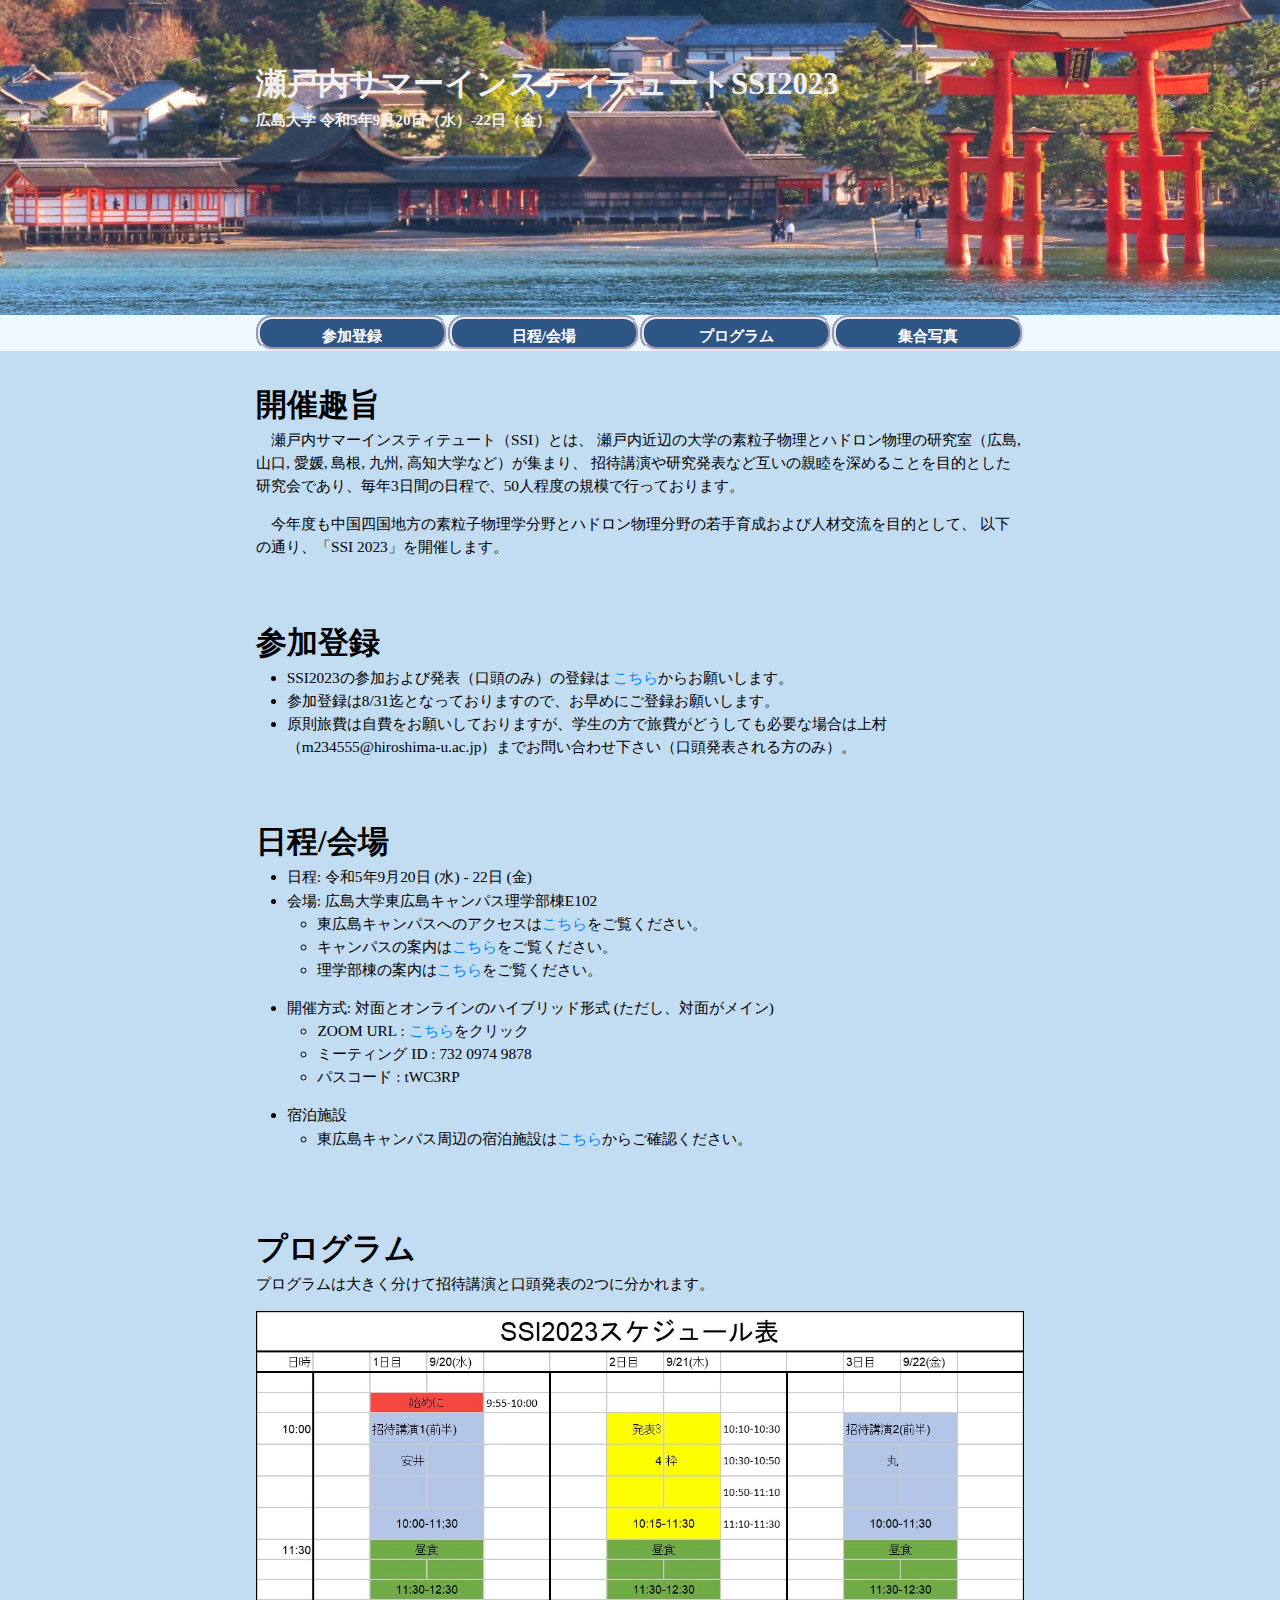
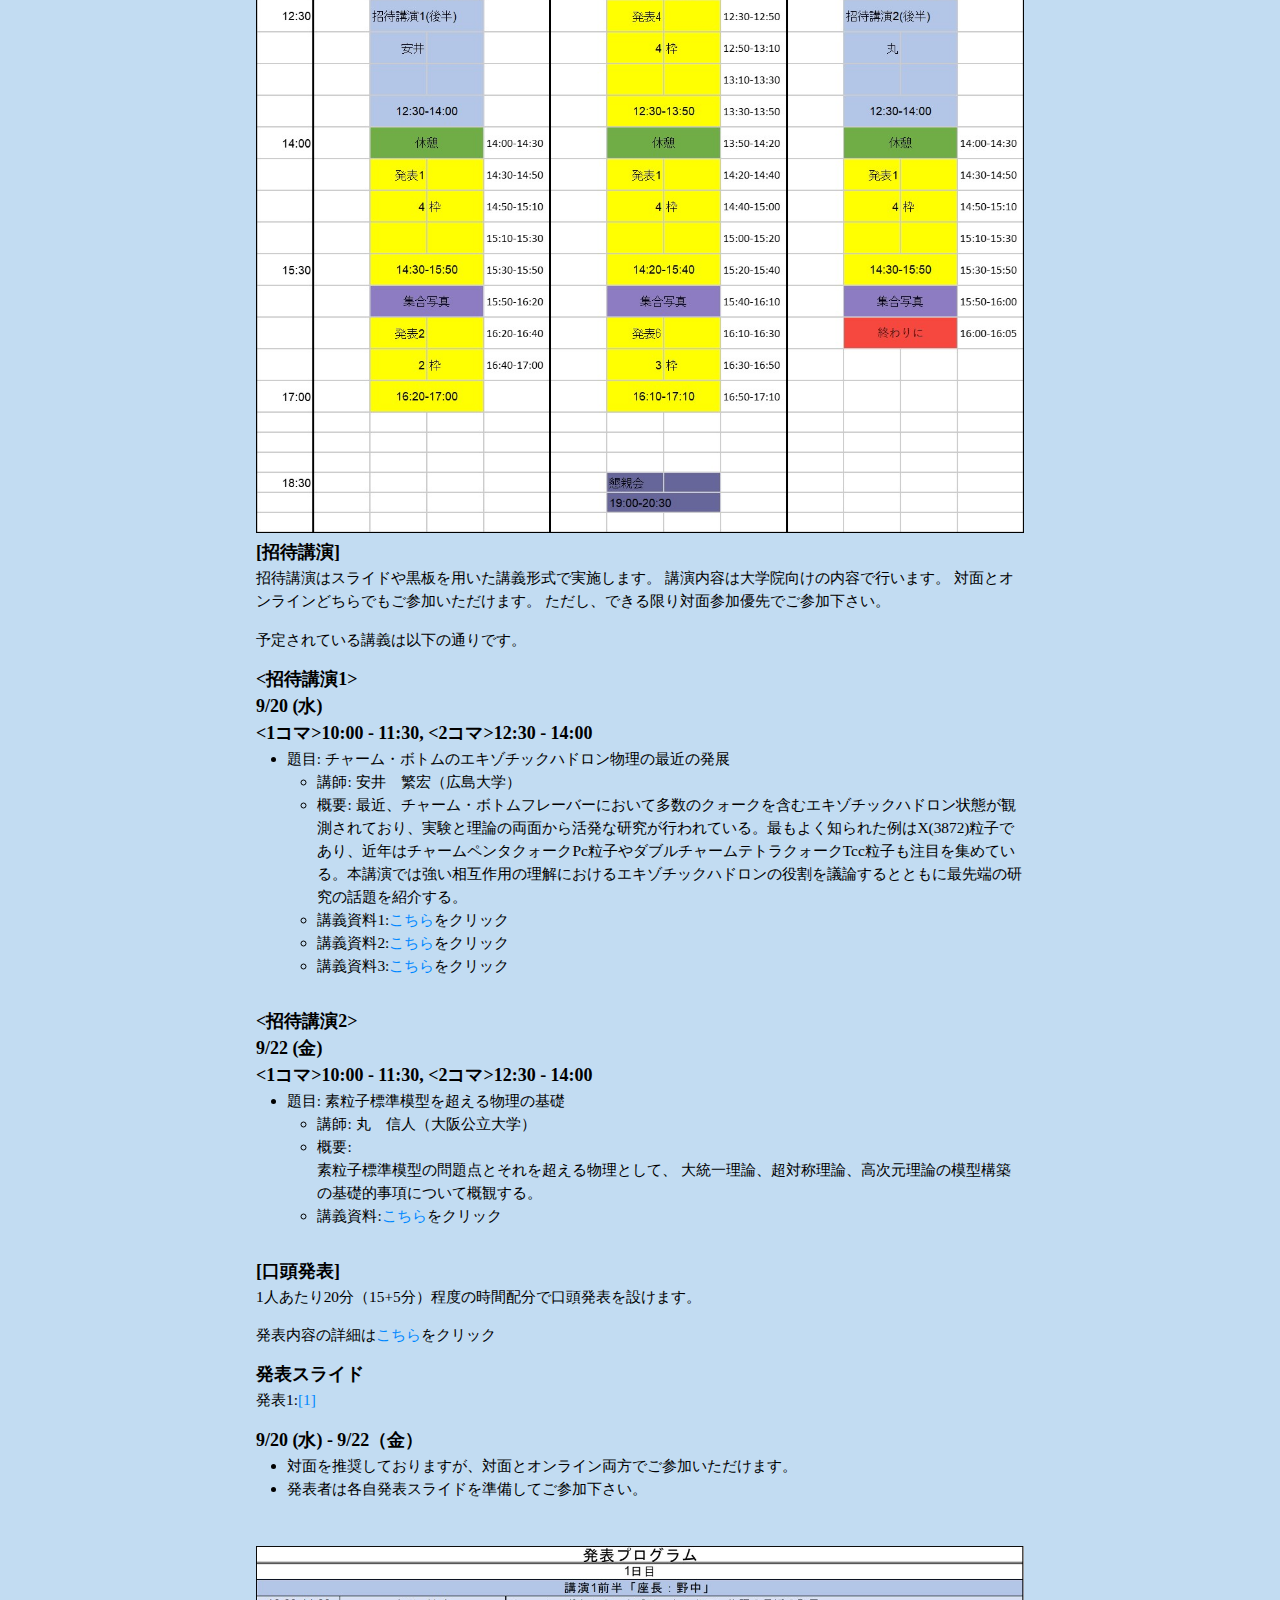
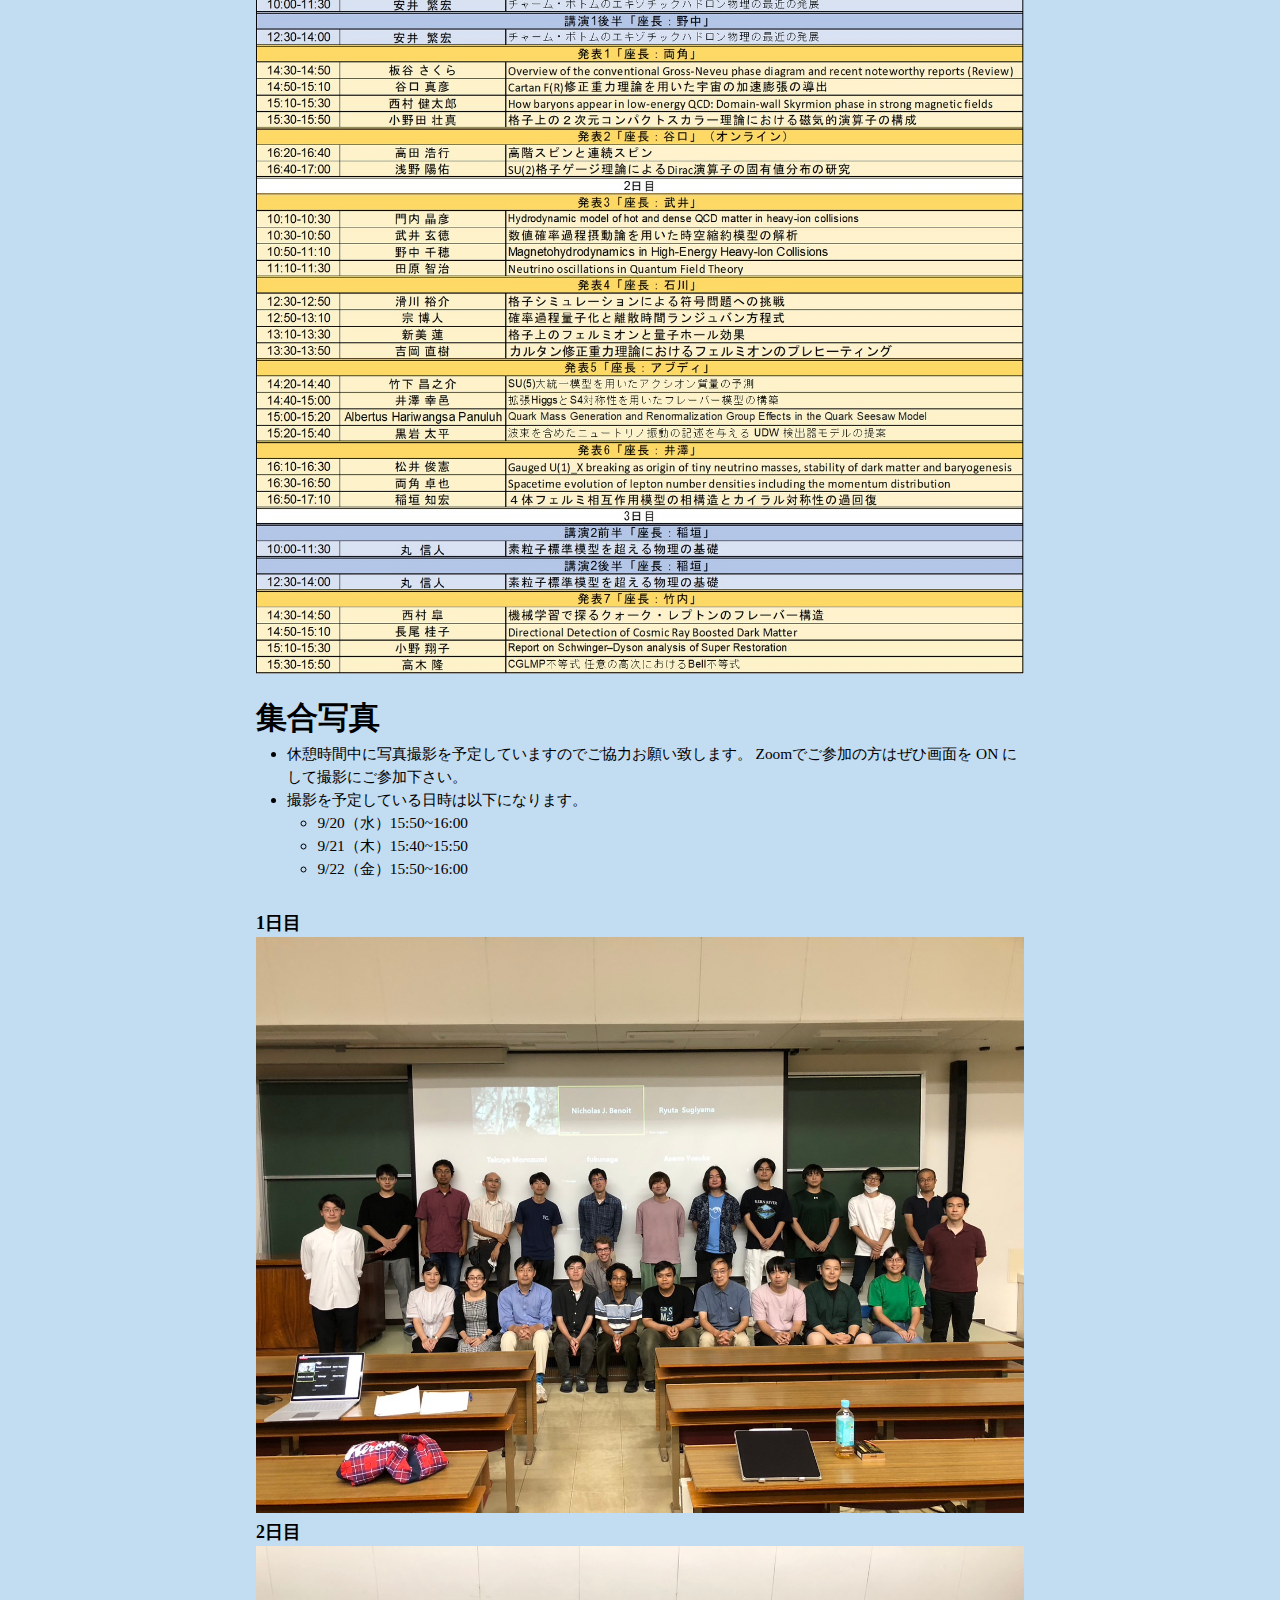
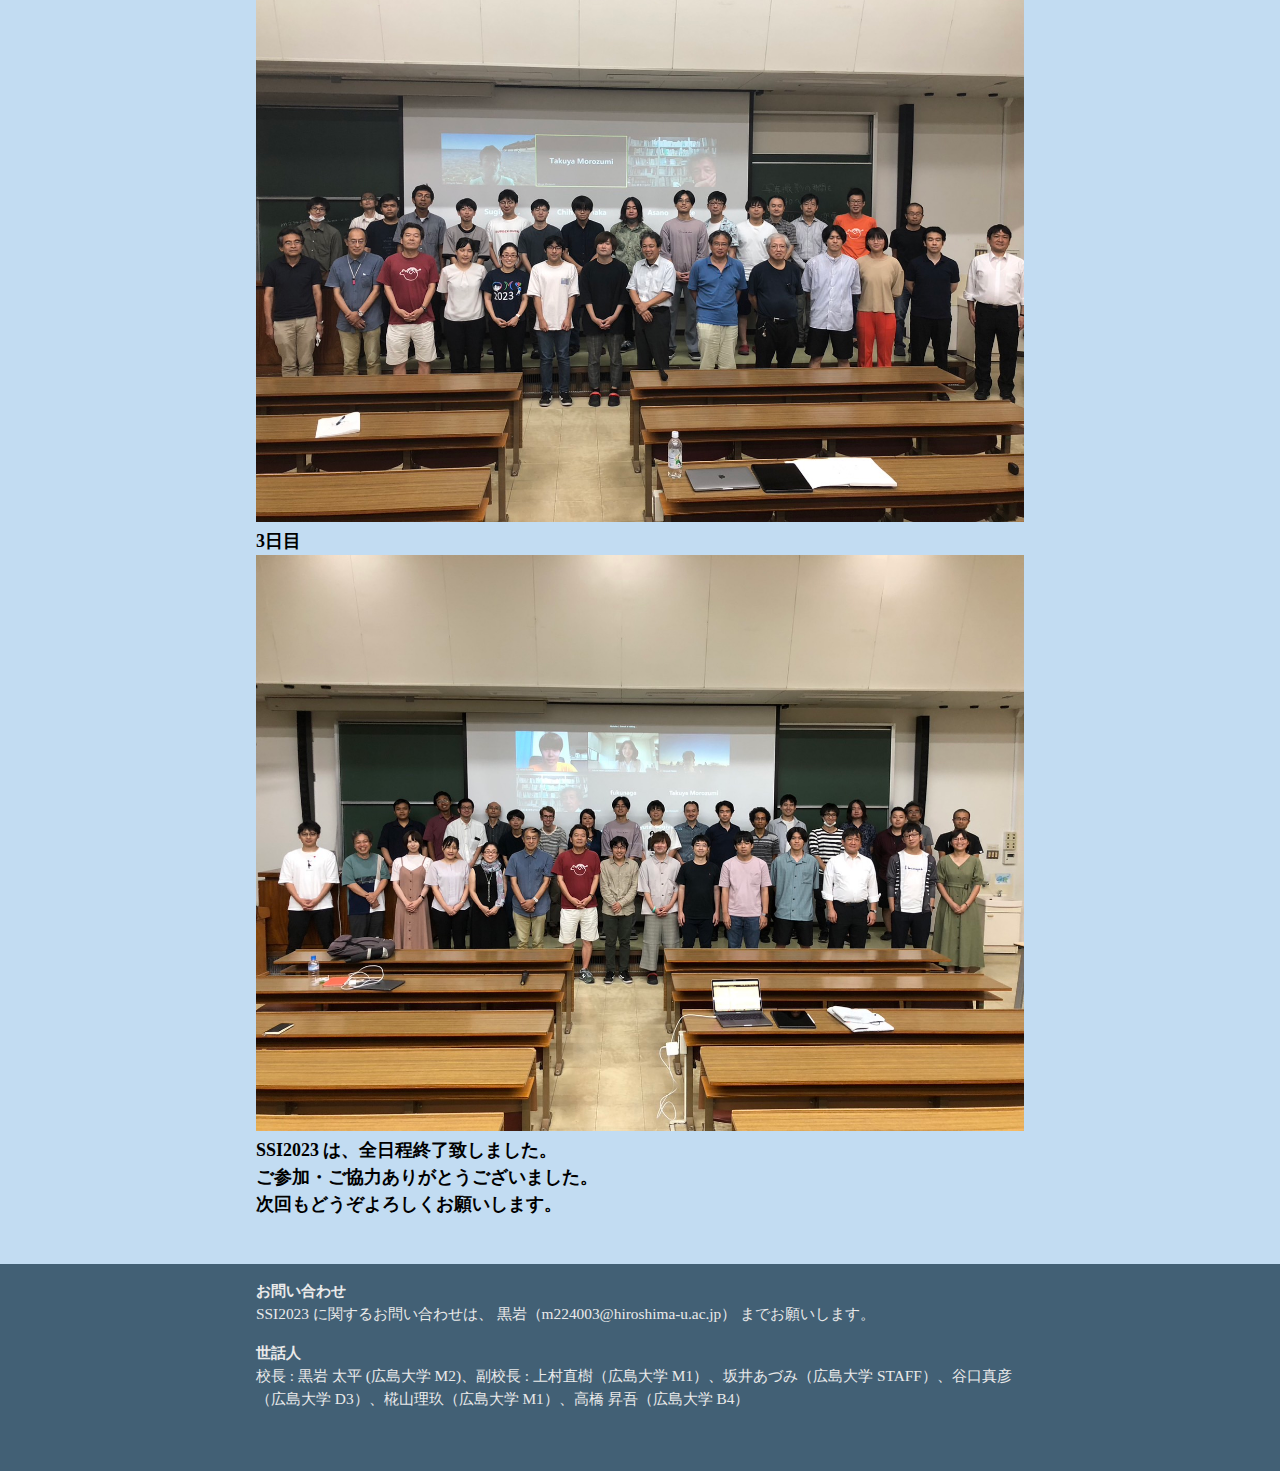
<file: index.html>
<!doctype html>
<html lang="ja">
<head>
  <meta charset="UTF-8">
  <meta name="keywords" content="SSI,2023,広島大学,素粒子物理学,夏の学校,ハドロン物理,瀬戸内サマー">
  <meta name="description" content="瀬戸内サマーインスティテュートSSI 2023">
  <meta name="author" content="Kuroiwa Taihei">
  <meta name="viewport" content="width=device-width,initial-scale=1">
 
  <title>
    瀬戸内サマーインスティテュートSSI2023
　</title>
 
 <link rel="stylesheet" media="all" href="style.css" />
 <script src="js/jquery-3.6.0.min.js"></script>
 <script src="js/style.js"></script>

 <!-- Favicon -->
 <link rel="icon" type="image/png" href="img/miyajima.jpg">   
</head>

<body>
  <header id="top">    
    <c href="index.html">
      <h1>瀬戸内サマーインスティテュートSSI2023</h1>
      <h4>広島大学 令和5年9月20日（水）-22日（金）</h4>
  </header>
  
  <nav id="header">
    <ul>
      <li><a href="#register">参加登録</a></li>
      <li><a href="#venue_date">日程/会場</a></li>
      <li><a href="#program">プログラム</a></li>
      <li><a href="#group_photo">集合写真</a></li>
    </ul>
  </nav>
  
  <main>
    <section>
      <h1>開催趣旨</h1>
      <p>
	　瀬戸内サマーインスティテュート（SSI）とは、
	瀬戸内近辺の大学の素粒子物理とハドロン物理の研究室（広島, 山口, 愛媛, 島根, 九州, 高知大学など）が集まり、
	招待講演や研究発表など互いの親睦を深めることを目的とした研究会であり、毎年3日間の日程で、50人程度の規模で行っております。
      </p>

      <p>
        　今年度も中国四国地方の素粒子物理学分野とハドロン物理分野の若手育成および人材交流を目的として、
	以下の通り、「SSI 2023」を開催します。
      </p>
    </section>
    
    <section id="register">
      <h1>参加登録</h1>
      <ul>
	<li>SSI2023の参加および発表（口頭のみ）の登録は
	  <a href="https://docs.google.com/forms/d/1xX2q-aWELH9vZSJweuZX_vv5UMlr2ZgdOHJAuuuzhiQ/edit">こちら</a>からお願いします。
	</li>
	<li>参加登録は8/31迄となっておりますので、お早めにご登録お願いします。
	</li>
	<li>原則旅費は自費をお願いしておりますが、学生の方で旅費がどうしても必要な場合は上村（m234555@hiroshima-u.ac.jp）までお問い合わせ下さい（口頭発表される方のみ）。
	</li>
      </ul>
    </section>

    <section id="venue_date">
      <h1>日程/会場</h1>
      <ul>
	<li>日程: 令和5年9月20日 (水) - 22日 (金)</li>
        <li>会場: 広島大学東広島キャンパス理学部棟E102</li>
          <ul>
	    <li>東広島キャンパスへのアクセスは<a href="https://www.hiroshima-u.ac.jp/access/higashihiroshima">こちら</a>をご覧ください。
	    </li>
	    <li>キャンパスの案内は<a href="https://www.hiroshima-u.ac.jp/system/files/7228/1480383090_313089.pdf">こちら</a>をご覧ください。
	    </li>
	    <li>理学部棟の案内は<a href="pdf/理学部棟案内.pdf">こちら</a>をご覧ください。
	    </li>
          </ul>
        <li>開催方式: 対面とオンラインのハイブリッド形式 (ただし、対面がメイン)</li>
	<ul>
	  <li>ZOOM URL : <a href="https://us04web.zoom.us/j/73209749878?pwd=qpFdfCT3Tqr7O7D16zeRbVRybjHBPc.1">こちら</a>をクリック </li>
	  <li>ミーティング ID : 732 0974 9878</li>
          <li>パスコード : tWC3RP</li>
	</ul>
	<li>宿泊施設</li>
	<ul>
	  <li>東広島キャンパス周辺の宿泊施設は<a href="pdf/宿泊施設.pdf">こちら</a>からご確認ください。
	  </li>
	</ul>
      </ul>
    </section>

    <section id="program">
      <h1>プログラム</h1>
      <p>
        プログラムは大きく分けて招待講演と口頭発表の2つに分かれます。
      </p>

      <img src="img/スケジュール表.jpg" width="100%" height="100%">

      <h3>[招待講演]</h3>
      <p>
        招待講演はスライドや黒板を用いた講義形式で実施します。
        講演内容は大学院向けの内容で行います。
        対面とオンラインどちらでもご参加いただけます。
        ただし、できる限り対面参加優先でご参加下さい。
      </p>
      <p>
        予定されている講義は以下の通りです。
      </p>
      <h3>&lt;招待講演1&gt;</h3>
      <h3>9/20 (水)</h3>
      <h3><1コマ>10:00 - 11:30, <2コマ>12:30 - 14:00</h3>
      <ul>
	<li>
	  題目: チャーム・ボトムのエキゾチックハドロン物理の最近の発展
	</li>
        <ul>
          <li>講師: 安井　繁宏（広島大学）</li>
          <li>
            概要: 最近、チャーム・ボトムフレーバーにおいて多数のクォークを含むエキゾチックハドロン状態が観測されており、実験と理論の両面から活発な研究が行われている。最もよく知られた例はX(3872)粒子であり、近年はチャームペンタクォークPc粒子やダブルチャームテトラクォークTcc粒子も注目を集めている。本講演では強い相互作用の理解におけるエキゾチックハドロンの役割を議論するとともに最先端の研究の話題を紹介する。
          </li>
          <li>
	    講義資料1:<a href="pdf/230915_Chp1.pdf">こちら</a>をクリック
          </li>
	  <li>
	    講義資料2:<a href="pdf/230915_Chp2.pdf">こちら</a>をクリック
	  </li>
	  <li>
            講義資料3:<a href="pdf/230915_Chp3.pdf">こちら</a>をクリック
	  </li>
        </ul>
      </ul>
      <h3>&lt;招待講演2&gt;</h3>
      <h3>9/22 (金)</h3>
      <h3><1コマ>10:00 - 11:30, <2コマ>12:30 - 14:00</h3>
      <ul>
	<li>
	    題目: 素粒子標準模型を超える物理の基礎
	</li>
        <ul>
          <li>講師: 丸　信人（大阪公立大学）</li>
	  <li>
	    概要:<br>
	    素粒子標準模型の問題点とそれを超える物理として、
大統一理論、超対称理論、高次元理論の模型構築の基礎的事項について概観する。 
	  </li>
          <li>
	    講義資料:<a href="pdf/SSI2023_maru.pdf">こちら</a>をクリック
          </li>
        </ul>
      </ul>
      <h3>[口頭発表]</h3>
      <p>
        1人あたり20分（15+5分）程度の時間配分で口頭発表を設けます。
      </p>
      <p>
	発表内容の詳細は<a href="pdf/SSI2023概要まとめ.pdf">こちら</a>をクリック
      </p>
      <h3>
	発表スライド
      </h3>
      <p>
        発表1:<a href="pdf/SS!2023板谷さくら.pdf">[1]</a>
      </p>
      <h3>9/20 (水) - 9/22（金）</h3>
      <ul>
        <li>対面を推奨しておりますが、対面とオンライン両方でご参加いただけます。</li>
        <li>発表者は各自発表スライドを準備してご参加下さい。</li>
      </ul>
    </section>

    <img src="img/発表早見表.jpg" width="100%" height="100%">


    <section id="group_photo">
      <h1>集合写真</h1>
      <ul>
	<li>
	  休憩時間中に写真撮影を予定していますのでご協力お願い致します。
	  Zoomでご参加の方はぜひ画面を ON にして撮影にご参加下さい。
	</li>
	<li>撮影を予定している日時は以下になります。</li>
	<ul>
	<li>9/20（水）15:50~16:00</li>
	<li>9/21（木）15:40~15:50</li>
	<li>9/22（金）15:50~16:00</li>
	</ul>
      </ul>
      <h3>1日目</h3>
      <img src="img/SSI2023写真1.jpg" width="100%" height="100%">
      <h3>2日目</h3>
      <img src="img/SSI2023写真2.jpg" width="100%" height="100%">
      <h3>3日目</h3>
      <img src="img/SSI2023写真3.jpg" width="100%" height="100%">
      <h3>
	<p>SSI2023 は、全日程終了致しました。</br>
        ご参加・ご協力ありがとうございました。</br>
        次回もどうぞよろしくお願いします。</p>
      </h3>
    </section>   

  </main>
  
  <footer>
    <h4>お問い合わせ</h4>
    <p>
      SSI2023 に関するお問い合わせは、
	黒岩（m224003@hiroshima-u.ac.jp）
      までお願いします。
    </p>
    <h4>世話人</h4>
    <p>
      校長 : 黒岩 太平 (広島大学 M2)、副校長 : 上村直樹（広島大学 M1）、坂井あづみ（広島大学 STAFF）、谷口真彦（広島大学 D3）、椛山理玖（広島大学 M1）、高橋 昇吾（広島大学 B4）
    </p>
  </footer>
<p id="pagetop"><a href="#">TOP</a></p>    
</body>
</html>
</file>
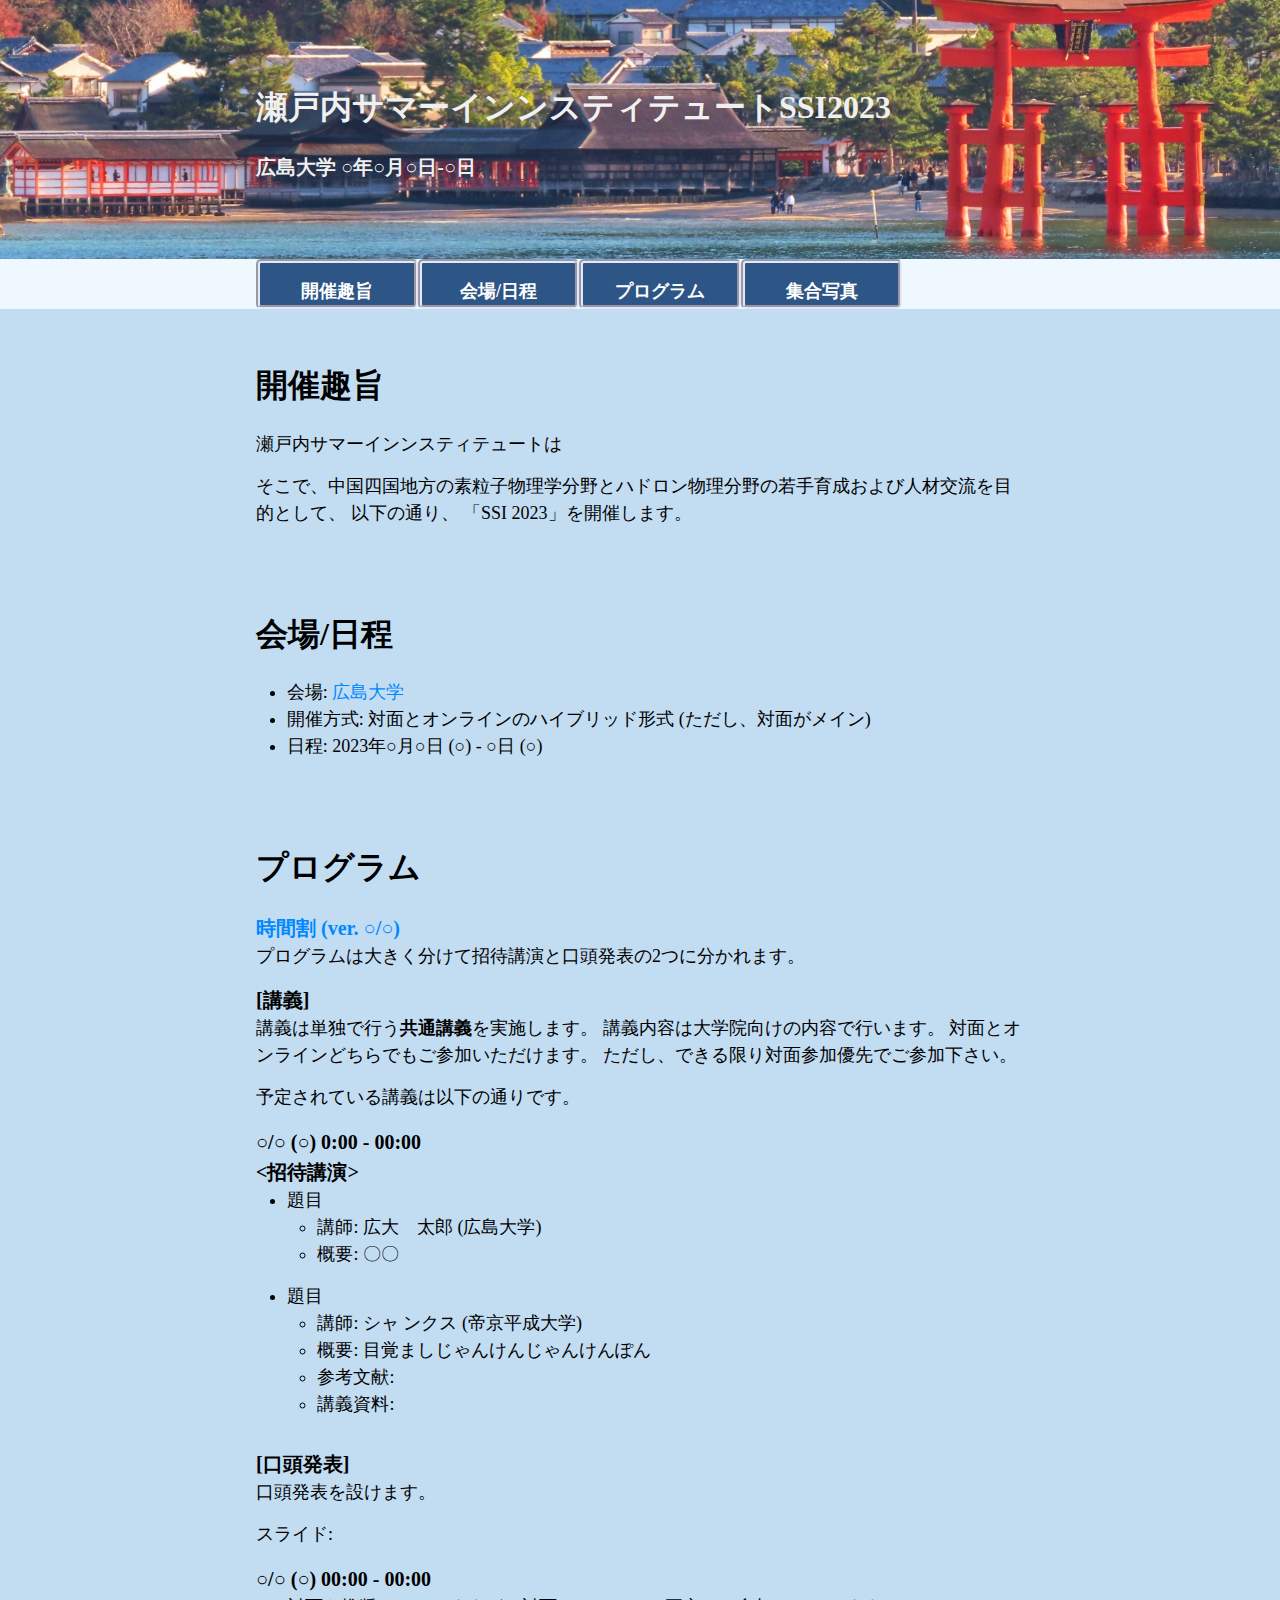
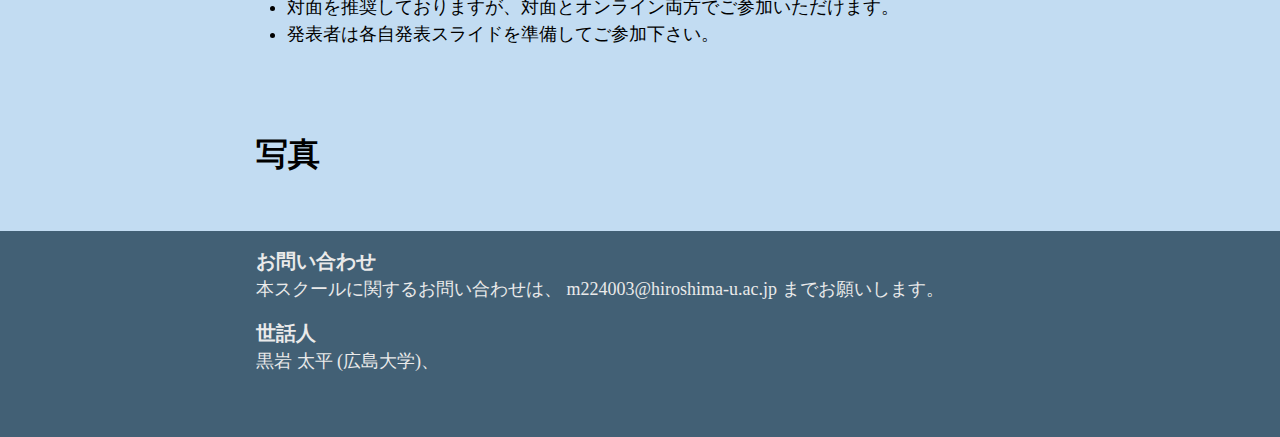
<file: SSI_Web/index.html>
<!doctype html>
<html lang="ja">
<head>
  <meta charset="UTF-8">
  <meta name="keywords" content="素粒子物理学,夏の学校,2023,ハドロン物理,SSI,広島大学,瀬戸内サマー">
  <meta name="description" content="瀬戸内サマーインスティテュートSSI 2023">
  <meta name="author" content="Kuroiwa Taihei">
  <meta name="viewport" content="width=device-width,initial-scale=1">
 
  <title>
    瀬戸内サマーインスティテュートSSI2023
　</title>
 
 <link rel="stylesheet" media="all" href="style.css" />
 <script src="js/jquery-3.6.0.min.js"></script>
 <script src="js/style.js"></script>

 <!-- Favicon -->
 <link rel="icon" type="image/png" href="img/miyajima.jpg">   
</head>

<body>
  <header id="top">    
    <c href="index.html">
      <h1>瀬戸内サマーインンスティテュートSSI2023</h1>
      <h4>広島大学 ○年○月○日-○日</h4>
  </header>
  
  <nav id="header">
    <ul>
      <li><a href="#aim">開催趣旨</a></li>
      <li><a href="#venue_date">会場/日程</a></li>
      <li><a href="#program">プログラム</a></li>
      <li><a href="#group_photo">集合写真</a></li>
    </ul>
  </nav>
  
  <main>
    <section id="aim">
      <h1>開催趣旨</h1>
      <p>
	瀬戸内サマーインンスティテュートは
      </p>

      <p>
        そこで、中国四国地方の素粒子物理学分野とハドロン物理分野の若手育成および人材交流を目的として、 以下の通り、
        「SSI 2023」を開催します。
      </p>
    </section>

    <section id="venue_date">
      <h1>会場/日程</h1>
      <ul>
        <li>会場: <a href="https://www.hiroshima-u.ac.jp/">広島大学</a></li>
        <li>開催方式: 対面とオンラインのハイブリッド形式 (ただし、対面がメイン)</li>
        <li>日程: 2023年○月○日 (○) - ○日 (○)</li>
      </ul>
    </section>

    <section id="program">
      <h1>プログラム</h1>
      <h3><a href="">時間割 (ver. ○/○)</a></h3>
      <p>
        プログラムは大きく分けて招待講演と口頭発表の2つに分かれます。
      </p>
      <h3>[講義]</h3>
      <p>
        講義は単独で行う<b>共通講義</b>を実施します。
        講義内容は大学院向けの内容で行います。
        対面とオンラインどちらでもご参加いただけます。
        ただし、できる限り対面参加優先でご参加下さい。
      </p>
      <p>
        予定されている講義は以下の通りです。
      </p>
      <h3>○/○ (○) 0:00 - 00:00</h3>
      <h3>&lt;招待講演&gt;</h3>
      <ul>
        <li>題目</li>
        <ul>
          <li>講師: 広大　太郎 (広島大学)</li>
          <li>
            概要: 〇〇
          </li>
        </ul>
        <li>題目</li>
        <ul>
          <li>講師: シャ ンクス (帝京平成大学)</li>
          <li>
            概要: 目覚ましじゃんけんじゃんけんぽん
          </li>
          <li>
            参考文献:
          </li>
          <li>
	    講義資料:
          </li>
        </ul>
      </ul>
      <h3>[口頭発表]</h3>
      <p>
        口頭発表を設けます。
      </p>
      <p>
        スライド:
      </p>
      <h3>○/○ (○) 00:00 - 00:00</h3>
      <ul>
        <li>対面を推奨しておりますが、対面とオンライン両方でご参加いただけます。</li>
        <li>発表者は各自発表スライドを準備してご参加下さい。</li>
      </ul>
    </section>

    <section id="group_photo">
       <h1>写真</h1>
    </section>   

  </main>
  
  <footer>
    <h4>お問い合わせ</h4>
    <p>
      本スクールに関するお問い合わせは、
	m224003@hiroshima-u.ac.jp
      までお願いします。
    </p>
    <h4>世話人</h4>
    <p>
      黒岩 太平 (広島大学)、
    </p>
  </footer>
<p id="pagetop"><a href="#">TOP</a></p>    
</body>
</html>
</file>
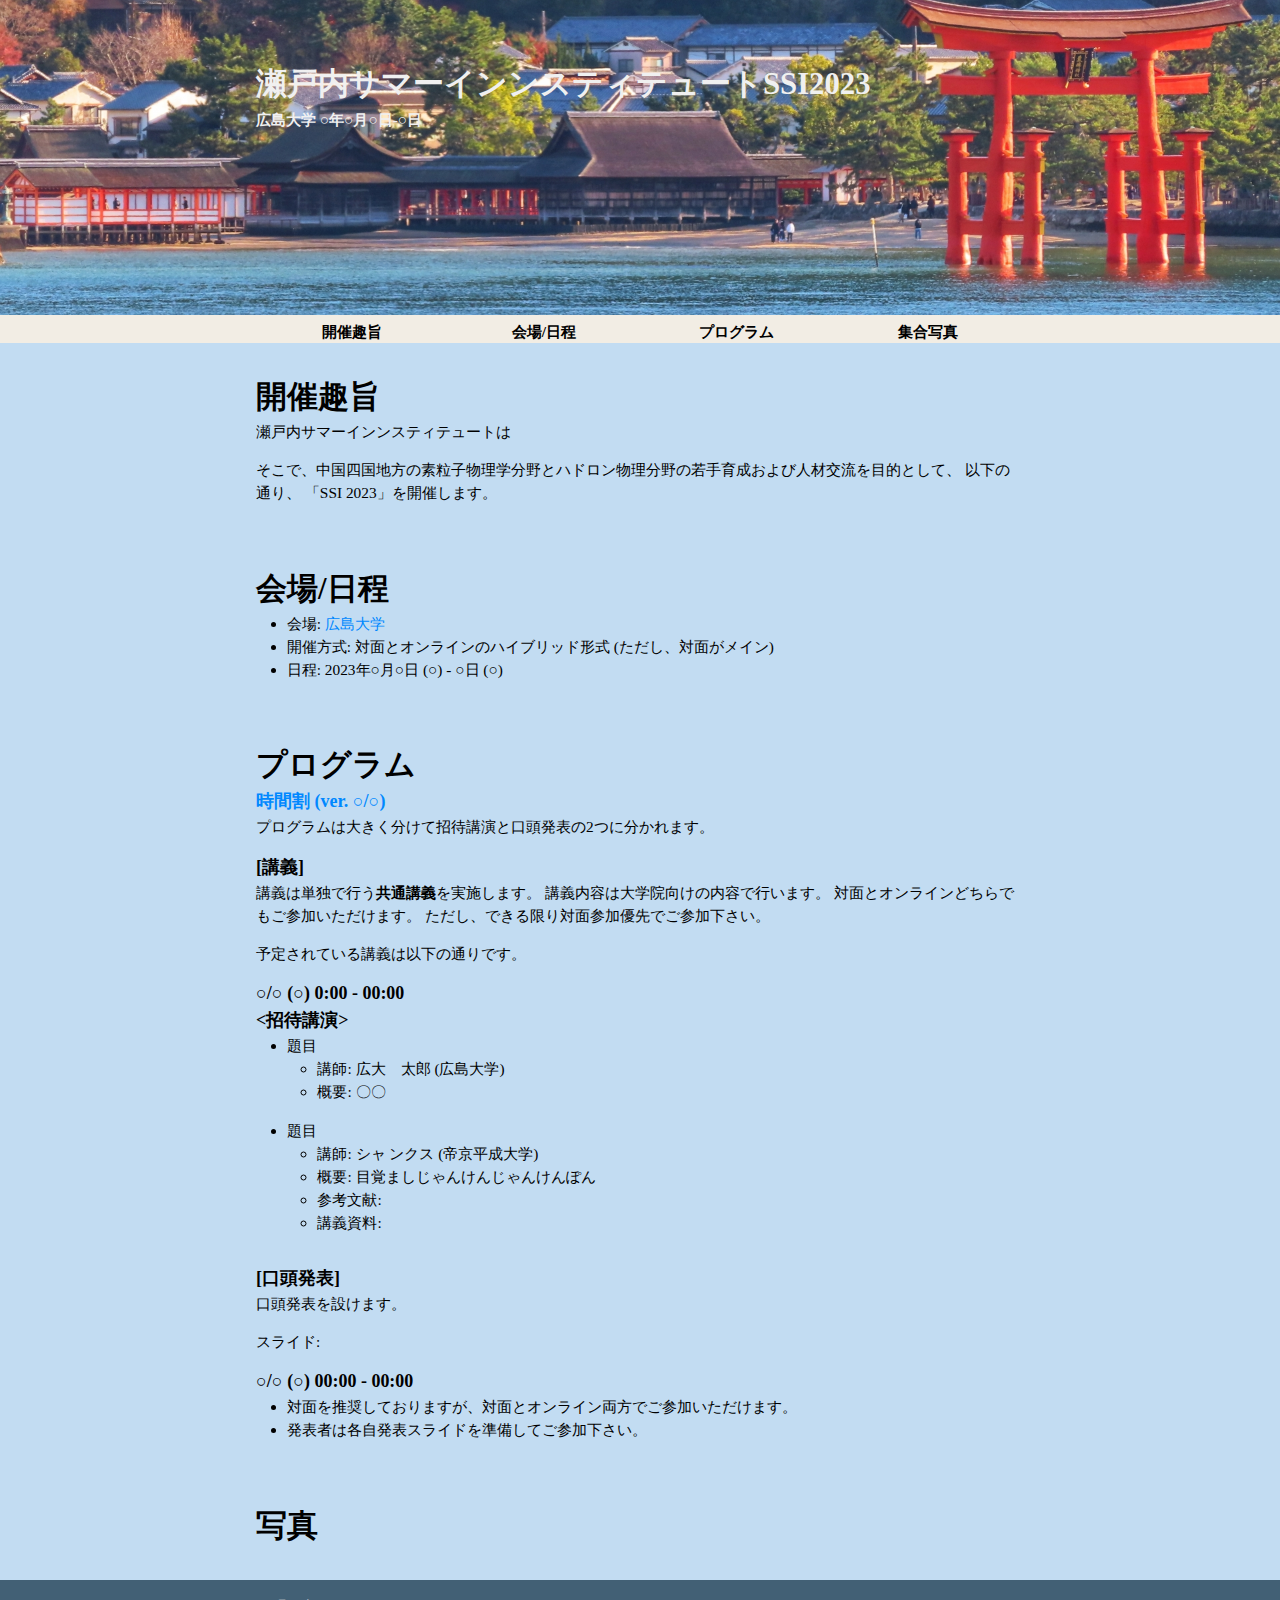
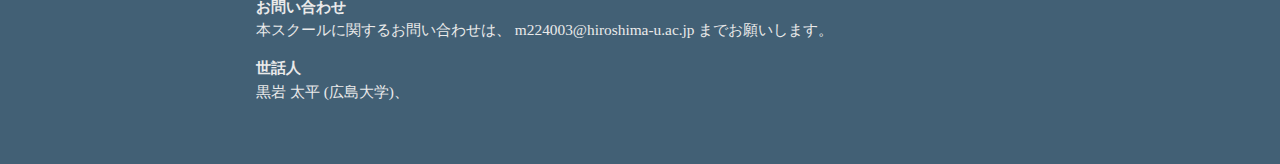
<file: ssi_web/index.html>
<!doctype html>
<html lang="ja">
<head>
  <meta charset="UTF-8">
  <meta name="keywords" content="素粒子物理学,夏の学校,2023,ハドロン物理,SSI,広島大学,瀬戸内サマー">
  <meta name="description" content="瀬戸内サマーインスティテュートSSI 2023">
  <meta name="author" content="Kuroiwa Taihei">
  <meta name="viewport" content="width=device-width,initial-scale=1">
 
  <title>
    瀬戸内サマーインスティテュートSSI2023
　</title>
 
 <link rel="stylesheet" media="all" href="style.css" />
 <script src="js/jquery-3.6.0.min.js"></script>
 <script src="js/style.js"></script>

 <!-- Favicon -->
 <link rel="icon" type="image/png" href="img/miyajima.jpg">   
</head>

<body>
  <header id="top">    
    <c href="index.html">
      <h1>瀬戸内サマーインンスティテュートSSI2023</h1>
      <h4>広島大学 ○年○月○日-○日</h4>
  </header>
  
  <nav id="header">
    <ul>
      <li><a href="#aim">開催趣旨</a></li>
      <li><a href="#venue_date">会場/日程</a></li>
      <li><a href="#program">プログラム</a></li>
      <li><a href="#group_photo">集合写真</a></li>
    </ul>
  </nav>
  
  <main>
    <section id="aim">
      <h1>開催趣旨</h1>
      <p>
	瀬戸内サマーインンスティテュートは
      </p>

      <p>
        そこで、中国四国地方の素粒子物理学分野とハドロン物理分野の若手育成および人材交流を目的として、 以下の通り、
        「SSI 2023」を開催します。
      </p>
    </section>

    <section id="venue_date">
      <h1>会場/日程</h1>
      <ul>
        <li>会場: <a href="https://www.hiroshima-u.ac.jp/">広島大学</a></li>
        <li>開催方式: 対面とオンラインのハイブリッド形式 (ただし、対面がメイン)</li>
        <li>日程: 2023年○月○日 (○) - ○日 (○)</li>
      </ul>
    </section>

    <section id="program">
      <h1>プログラム</h1>
      <h3><a href="">時間割 (ver. ○/○)</a></h3>
      <p>
        プログラムは大きく分けて招待講演と口頭発表の2つに分かれます。
      </p>
      <h3>[講義]</h3>
      <p>
        講義は単独で行う<b>共通講義</b>を実施します。
        講義内容は大学院向けの内容で行います。
        対面とオンラインどちらでもご参加いただけます。
        ただし、できる限り対面参加優先でご参加下さい。
      </p>
      <p>
        予定されている講義は以下の通りです。
      </p>
      <h3>○/○ (○) 0:00 - 00:00</h3>
      <h3>&lt;招待講演&gt;</h3>
      <ul>
        <li>題目</li>
        <ul>
          <li>講師: 広大　太郎 (広島大学)</li>
          <li>
            概要: 〇〇
          </li>
        </ul>
        <li>題目</li>
        <ul>
          <li>講師: シャ ンクス (帝京平成大学)</li>
          <li>
            概要: 目覚ましじゃんけんじゃんけんぽん
          </li>
          <li>
            参考文献:
          </li>
          <li>
	    講義資料:
          </li>
        </ul>
      </ul>
      <h3>[口頭発表]</h3>
      <p>
        口頭発表を設けます。
      </p>
      <p>
        スライド:
      </p>
      <h3>○/○ (○) 00:00 - 00:00</h3>
      <ul>
        <li>対面を推奨しておりますが、対面とオンライン両方でご参加いただけます。</li>
        <li>発表者は各自発表スライドを準備してご参加下さい。</li>
      </ul>
    </section>

    <section id="group_photo">
       <h1>写真</h1>
    </section>   

  </main>
  
  <footer>
    <h4>お問い合わせ</h4>
    <p>
      本スクールに関するお問い合わせは、
	m224003@hiroshima-u.ac.jp
      までお願いします。
    </p>
    <h4>世話人</h4>
    <p>
      黒岩 太平 (広島大学)、
    </p>
  </footer>
<p id="pagetop"><a href="#">TOP</a></p>    
</body>

</html>
</file>
<file: style.css>
:root {
	--num-nav-items: 4;
	--margin-side: 20vw;
	font-size: 1.2vw;
	line-height: 1.5;
}

h1,
h3,
h4 {
	margin-top: 0;
	margin-bottom: 0;
}

p,
ul {
	margin: 0;
	padding-bottom: 1rem;
}

ul {
	padding-left: 2rem;
}

a {
	text-decoration: none;
	color: #0088ff;
}

a:hover {
    color: #2D5585;
}

c{
	text-decoration: none;
	color: #f0f0f0;
}

body {
	margin: 0;
	background-color: #c2dcf2;
}

header h1,
header h4,
nav#header ul,
main,
footer h4,
footer p {
	margin-left: var(--margin-side);
	margin-right: var(--margin-side);
}

header {
	padding-top: 4rem;
	padding-bottom: 12rem;
	width: 100%;
	background: url(img/miyajima.jpg) right center/cover;
}

nav#header {
	background-color: #f0f8ff;
}

nav#header ul {
	padding: 0;
	list-style: none;
	display: flex;
	width: 100%;
}

nav#header ul li a {
  display: block;
  width: calc((100vw - 2 * var(--margin-side)) / var(--num-nav-items));
  padding-top: calc(1rem / 3);
  text-align: center;
  font-weight: bold;
  color: #ffffff;
  box-sizing: border-box;
  background-color: #2D5585;
  border: 4px groove #e6e6fa;
  border-radius: 16px;
  text-decoration: none;
  transition: background-color 0.2s, color 0.2s, transform 0.2s;
}

nav#header ul li a:hover {
  background-color: #ffffff;
  color: #2D5585;
  transform: scale(1.1);
}

main {
	padding-top: 1rem;
        color: #000000;
}

section {
	padding-top: 1rem;
	padding-bottom: 2rem;
}

img.logo {
	width: 6rem;
	margin-left: 2rem;
}

nav#footer {
	position: fixed;
	bottom: 0;
	width: 100%;
	display: flex;
	justify-content: flex-end;
}

img.to_top {
	padding: 0.5rem;
	width: 3rem;
}

@media screen and (max-width:480px) {

	:root {
		--margin-side: 10vw;
		font-size: 3vw;
	}

}


/*フッター
-------------------------------------*/
footer {
	padding-top: 1rem;
	padding-bottom: 3rem;
	background-color: #426075;
	color: #eaeaea;
}

footer a {
	color: #fc9d65;
}

footer a:hover {
	color: #fde3d3;
}


/*ページトップへ戻るボタン
-------------------------------------*/
#pagetop {
    position: fixed;
    bottom: 15px;
    right: 15px;
}
#pagetop a {
    display: block;
    background-color: var(--base-color);
    color: var(--white-color);
    width: 50px;
    padding: 10px 5px;
    text-align: center;
}
#pagetop a:hover {
    background-color: var(--link-color);
}
</file>
<file: SSI_Web/style.css>
:root {
	--num-nav-items: 5;
	--margin-side: 20vw;
	font-size: 1.2vw;
	line-height: 1.5;
}

h1{
        font-size: 32px;
}
h3,
h4 {
	margin-top: 0;
	margin-bottom: 0;
	font-size: 20px;
}

p,
ul {
	margin: 0;
	padding-bottom: 1rem;
	font-size: 18px
	
}

ul {
	padding-left: 2rem;
}

a {
	text-decoration: none;
	color: #0088ff;
}

c{
	text-decoration: none;
	color: #f0f0f0;
}

a:hover {
	color: #4169e1;
}

body {
	margin: 0;
	background-color: #c2dcf2;
}

header h1,
header h4,
nav#header ul,
main,
footer h4,
footer p {
	margin-left: var(--margin-side);
	margin-right: var(--margin-side);
}

header {
	padding-top: 4rem;
	padding-bottom: 5rem;
	width: 100%;
	background: url(img/miyajima.jpg) right center/cover;
}

nav#header {
	background-color: #f0f8ff;
}

nav#header ul {
	padding: 0;
	list-style: none;
	display: flex;
}

nav#header ul li a {
  display: block;
  width: calc((100vw - 2 * var(--margin-side)) / var(--num-nav-items));
  padding-top: 15px;
  text-align: center;
  font-weight: bold;
  color: #ffffff;
  background-color: #2D5585;
  border: 4px groove #e6e6fa;
  border-radius: 5px;
  text-decoration: none;
  transition: background-color 0.2s, color 0.2s, transform 0.2s;
  font-size: 18px;
}

nav#header ul li a:hover {
  background-color: #ffffff;
  color: #4169e1;
  transform: scale(1.1);
}

main {
	padding-top: 1rem;
        color: #000000;
}

section {
	padding-top: 1rem;
	padding-bottom: 2rem;
}

img.logo {
	width: 6rem;
	margin-left: 2rem;
}

nav#footer {
	position: fixed;
	bottom: 0;
	width: 100%;
	display: flex;
	justify-content: flex-end;
}

img.to_top {
	padding: 0.5rem;
	width: 3rem;
}

@media screen and (max-width:480px) {

	:root {
		--margin-side: 10vw;
		font-size: 3vw;
	}

}


/*フッター
-------------------------------------*/
footer {
	padding-top: 1rem;
	padding-bottom: 3rem;
	background-color: #426075;
	color: #eaeaea;
}

footer a {
	color: #fc9d65;
}

footer a:hover {
	color: #fde3d3;
}


/*ページトップへ戻るボタン
-------------------------------------*/
#pagetop {
    position: fixed;
    bottom: 15px;
    right: 15px;
}
#pagetop a {
    display: block;
    background-color: var(--base-color);
    color: var(--white-color);
    width: 50px;
    padding: 10px 5px;
    text-align: center;
}
#pagetop a:hover {
    background-color: var(--link-color);
}
</file>
<file: ssi_web/style.css>
:root {
	--num-nav-items: 4;
	--margin-side: 20vw;
	font-size: 1.2vw;
	line-height: 1.5;
}

h1,
h3,
h4 {
	margin-top: 0;
	margin-bottom: 0;
}

p,
ul {
	margin: 0;
	padding-bottom: 1rem;
}

ul {
	padding-left: 2rem;
}

a {
	text-decoration: none;
	color: #0088ff;
}

c{
	text-decoration: none;
	color: #f0f0f0;
}

a:hover {
	color: #0000ff;
}

body {
	margin: 0;
	background-color: #c2dcf2;
}

header h1,
header h4,
nav#header ul,
main,
footer h4,
footer p {
	margin-left: var(--margin-side);
	margin-right: var(--margin-side);
}

header {
	padding-top: 4rem;
	padding-bottom: 12rem;
	width: 100%;
	background: url(img/miyajima.jpg) right center/cover;
}

nav#header {
	background-color: #f2ede4;
}

nav#header ul {
	padding: 0;
	list-style: none;
	display: flex;
}

nav#header ul li a {
	display: block;
	width: calc((100vw - 2 * var(--margin-side)) / var(--num-nav-items));
	padding-top: calc(1rem / 3);
	text-align: center;
	font-weight: bold;
	color: #000000;
}

nav#header ul li a:hover {
	color: #0000ff;
}

main {
	padding-top: 1rem;
        color: #000000;
}

section {
	padding-top: 1rem;
	padding-bottom: 2rem;
}

img.logo {
	width: 6rem;
	margin-left: 2rem;
}

nav#footer {
	position: fixed;
	bottom: 0;
	width: 100%;
	display: flex;
	justify-content: flex-end;
}

img.to_top {
	padding: 0.5rem;
	width: 3rem;
}

@media screen and (max-width:480px) {

	:root {
		--margin-side: 10vw;
		font-size: 3vw;
	}

}


/*フッター
-------------------------------------*/
footer {
	padding-top: 1rem;
	padding-bottom: 3rem;
	background-color: #426075;
	color: #eaeaea;
}

footer a {
	color: #fc9d65;
}

footer a:hover {
	color: #fde3d3;
}


/*ページトップへ戻るボタン
-------------------------------------*/
#pagetop {
    position: fixed;
    bottom: 15px;
    right: 15px;
}
#pagetop a {
    display: block;
    background-color: var(--base-color);
    color: var(--white-color);
    width: 50px;
    padding: 10px 5px;
    text-align: center;
}
#pagetop a:hover {
    background-color: var(--link-color);
}
</file>
